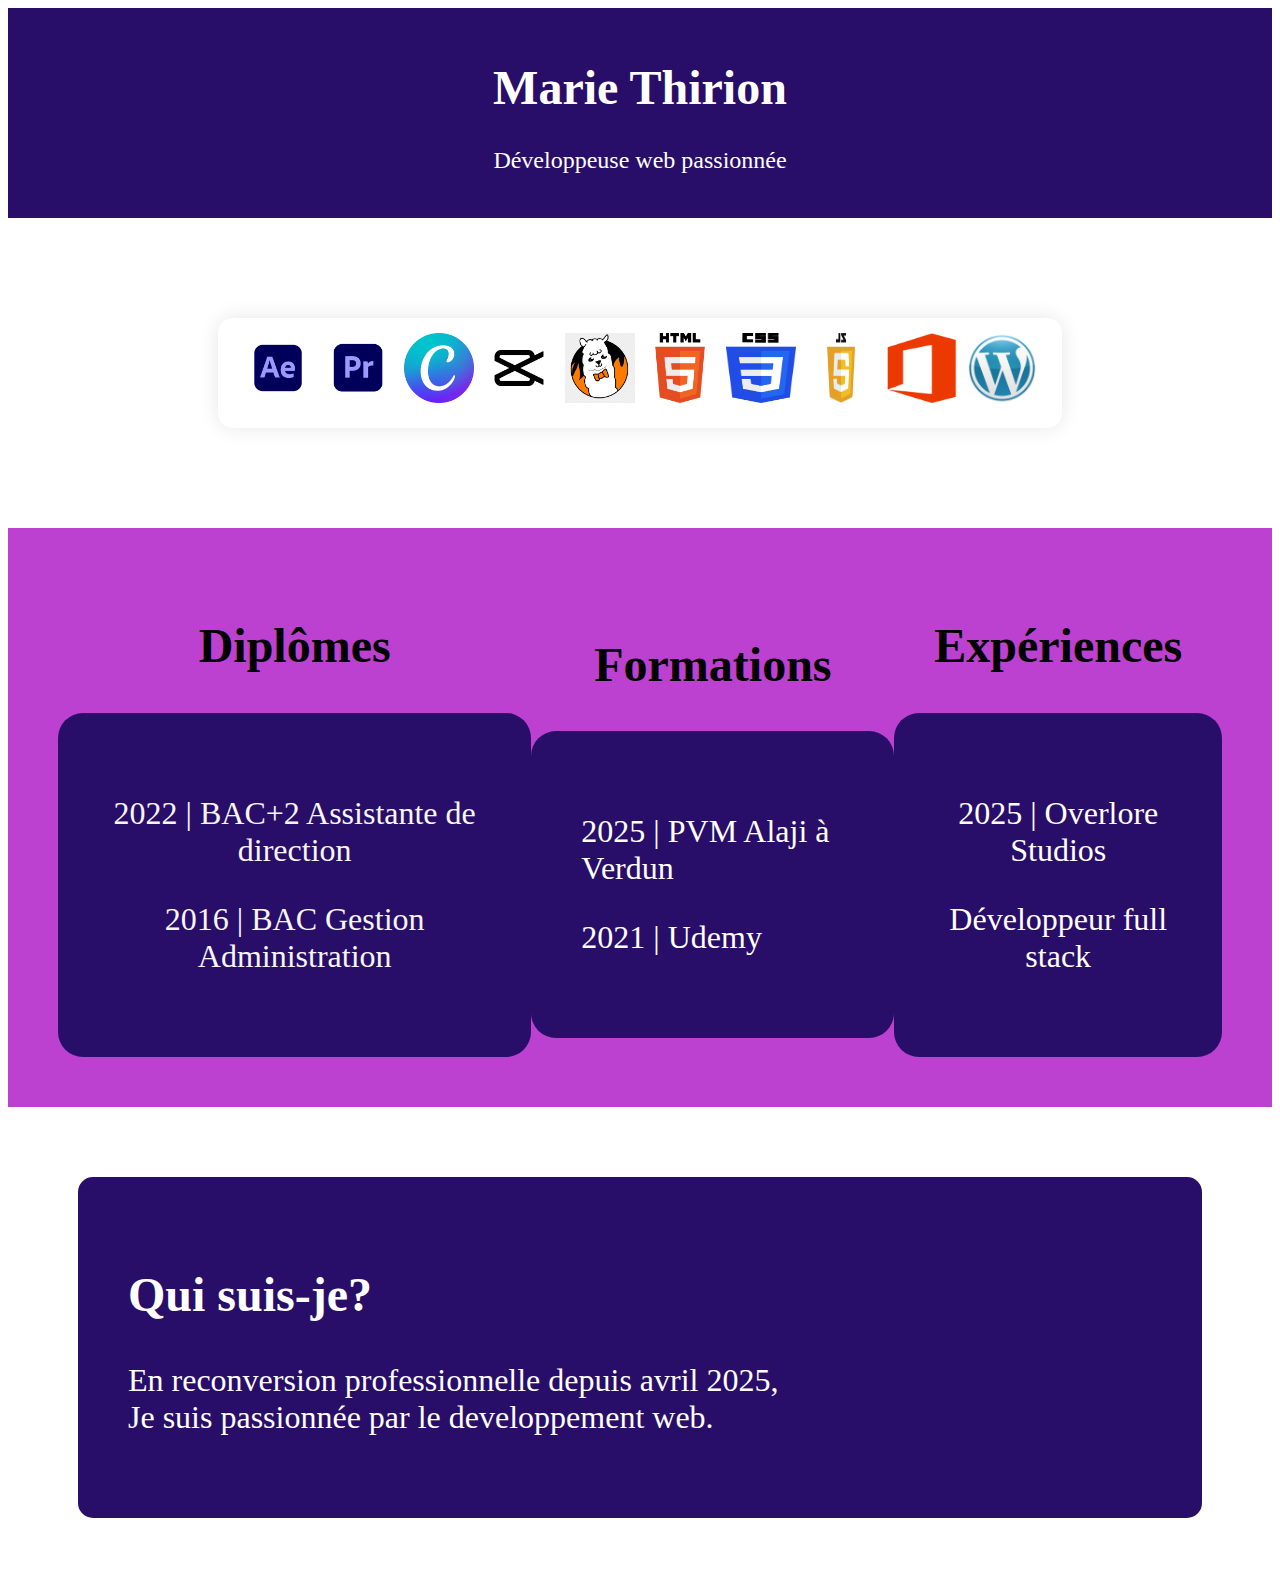
<file: CV en ligne/index.html>
<!DOCTYPE html>
<html lang="en">
<head>
    <meta charset="UTF-8">
    <meta name="viewport" content="width=device-width, initial-scale=1.0">
    <title>Document</title>
    <link rel="stylesheet" href="design.css">
</head>

    <body>

        <div class="container">

        <!-- PARTIE 1 EN-TETE -->
        <head>  
        <div class="header">
            <h1>Marie Thirion</h1>
            <p>Développeuse web passionnée</p>
        </div>
        </head>
        <!-- RESEAUX SOCIAUX -->

    <div class="box-reseaux">

        <div class="gobalSocial"> 
            <div class="reseaux-sociaux">
                <div class="Social1">
                    <img src="pictures/ae.png" alt="Ae logo">
                    <img src="pictures/prepro.png" alt="Ae logo">
                    <img src="pictures/canva.webp" alt="Canva logo">
                    <img src="pictures/capcut.png" alt="CapCut logo">
                    <img src="pictures/firealpaca.jpg" alt="FireAlpaca logo">
                    <img src="pictures/html.png" alt="HTML logo">
                    <img src="pictures/css.png" alt="CSS logo">
                    <img src="pictures/js.png" alt="Office logo">
                    <img src="pictures/officelogo.png" alt="Office logo">
                    <img src="pictures/WP.png" alt="Office logo">
                </div>  
            </div>
        </div>
        
    </div>
    <!-- CONTENU -->

    <div class="container-skills">

             <div class="diplomes1">                    
                <h2>Diplômes</h2>
                <diV class="diplomes-box">
                    <p>2022 | BAC+2 Assistante de direction</p>
                    <p>2016 | BAC Gestion Administration</p>
                </diV>
            </div>

            <div class="formations1">
                <h2>Formations</h2>
                <diV class="formations-box">
                    <p>2025 | PVM Alaji à Verdun</p>
                    <p>2021 | Udemy</p>
                </diV>
            </div>

            <div class="xp1">
                <h2>Expériences</h2>
                <diV class="xp">
                    <p>2025 | Overlore Studios</p>
                    <p>Développeur full stack</p>
                 </diV>
            </div>
     </div>
    
<!-- MON PROFIL -->

  <div class="box-profile">
    <div class="profile">
        <h2><strong>Qui suis-je?</strong></h2>
        <p>En reconversion professionnelle depuis avril 2025, 
        <br>
        Je suis passionnée par le developpement web.</p>
    </div>
</div>

 <!-- PIED DE PAGE -->

</body>

</html>
</file>
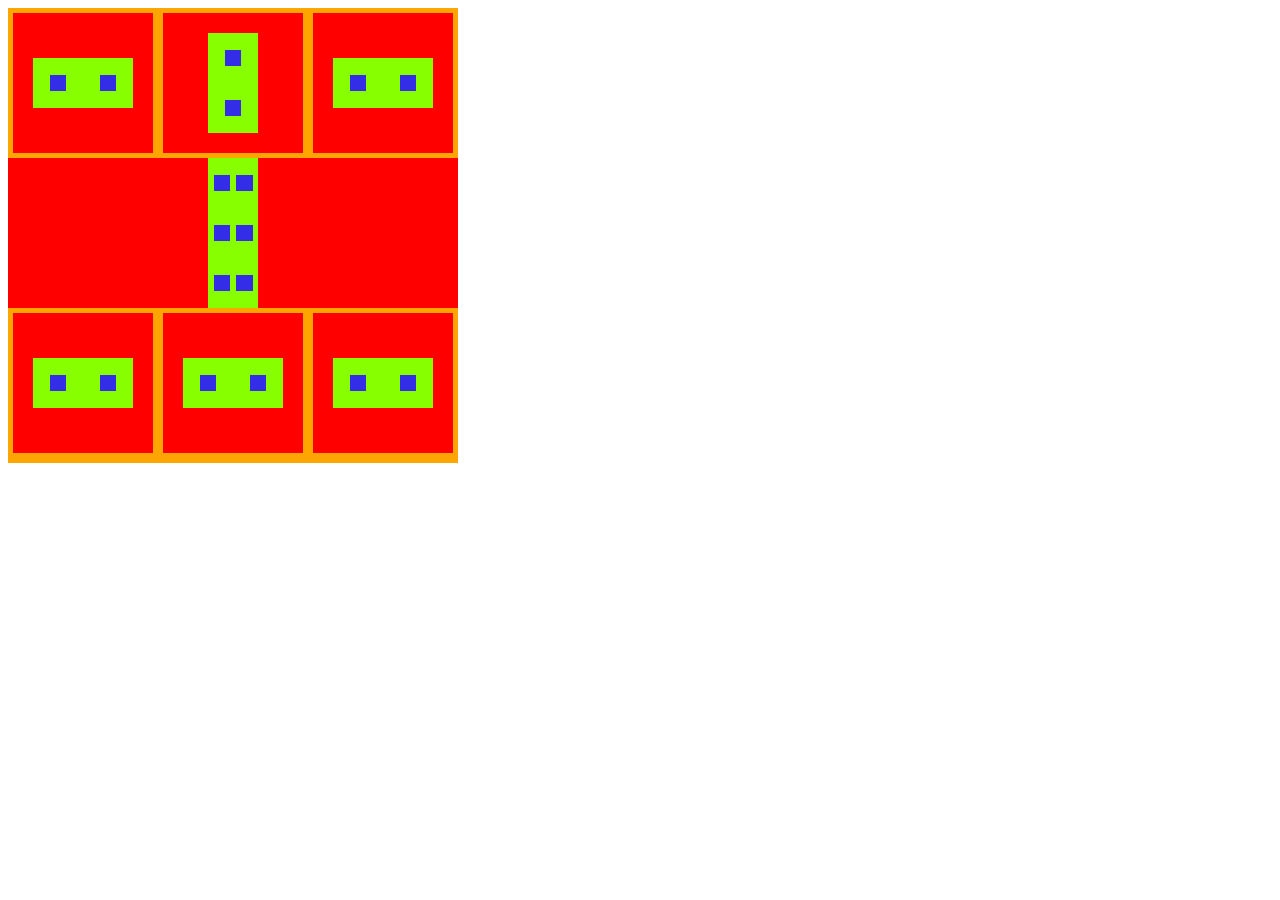
<file: ALAJI EXO/exercice.html>
<!DOCTYPE html>
<html lang="en">
<head>
    <meta charset="UTF-8">
    <meta name="viewport" content="width=device-width, initial-scale=1.0">
    <link rel="stylesheet" href="exercice.css">
    <title>Document</title>
</head>
<body>

    <!-- celui qui englobe tout -->
    <div class="megaCarreOrange"> 

            <!-- EN HAUT -->
            <div class="flex">
                
                <div class="carreRouge flex">
                    <div class="carreVert flex">
                    <div class="carreBleu"></div>
                    </div>

                    <div class="carreVert flex">
                        <div class="carreBleu">
                        </div>
                    </div>
                </div>

                <div class="carreRouge">
                    <div class="carreVert flex">
                        <div class="carreBleu">
                        </div>
                    </div>
                    
                    <div class="carreVert flex">
                        <div class="carreBleu">
                        </div>
                    </div>
                </div>
                
                <div class="carreRouge flex">
                    <div class="carreVert flex">
                        <div class="carreBleu">
                        </div>
                    </div>
                    
                    <div class="carreVert flex">
                        <div class="carreBleu"></div>
                    </div>
                </div>

            </div> 

            <!-- MILIEU --> 
            
    <div class="container">
             <div class="rouge">
                <div class="carreVert flex">
                    <div class="carreBleu"></div>
                     <div class="carreBleu"></div>
                </div>
            </div>                
                    <div class="rouge">
                <div class="carreVert flex">
                    <div class="carreBleu"></div>
                     <div class="carreBleu"></div>
                </div>
            </div>                
                    <div class="rouge">
                <div class="carreVert flex">
                    <div class="carreBleu"></div>
                     <div class="carreBleu"></div>
                </div>
            </div>                
    </div> 
            <!-- EN BAS -->

            <div class="flex">
                
                <div class="carreRouge flex">
                    <div class="carreVert flex">
                    <div class="carreBleu"></div>
                    </div>

                    <div class="carreVert flex">
                        <div class="carreBleu">
                        </div>
                    </div>
                </div>

                <div class="carreRouge flex">
                    <div class="carreVert flex">
                        <div class="carreBleu">
                        </div>
                    </div>
                    
                    <div class="carreVert flex">
                        <div class="carreBleu">
                        </div>
                    </div>
                </div>
                
                <div class="carreRouge flex">
                    <div class="carreVert flex">
                        <div class="carreBleu flex">
                        </div>
                    </div>
                    
                    <div class="carreVert flex">
                        <div class="carreBleu flex"></div>
                    </div>
                </div>

            </div> 

    </div>

</body>
</html>
</file>
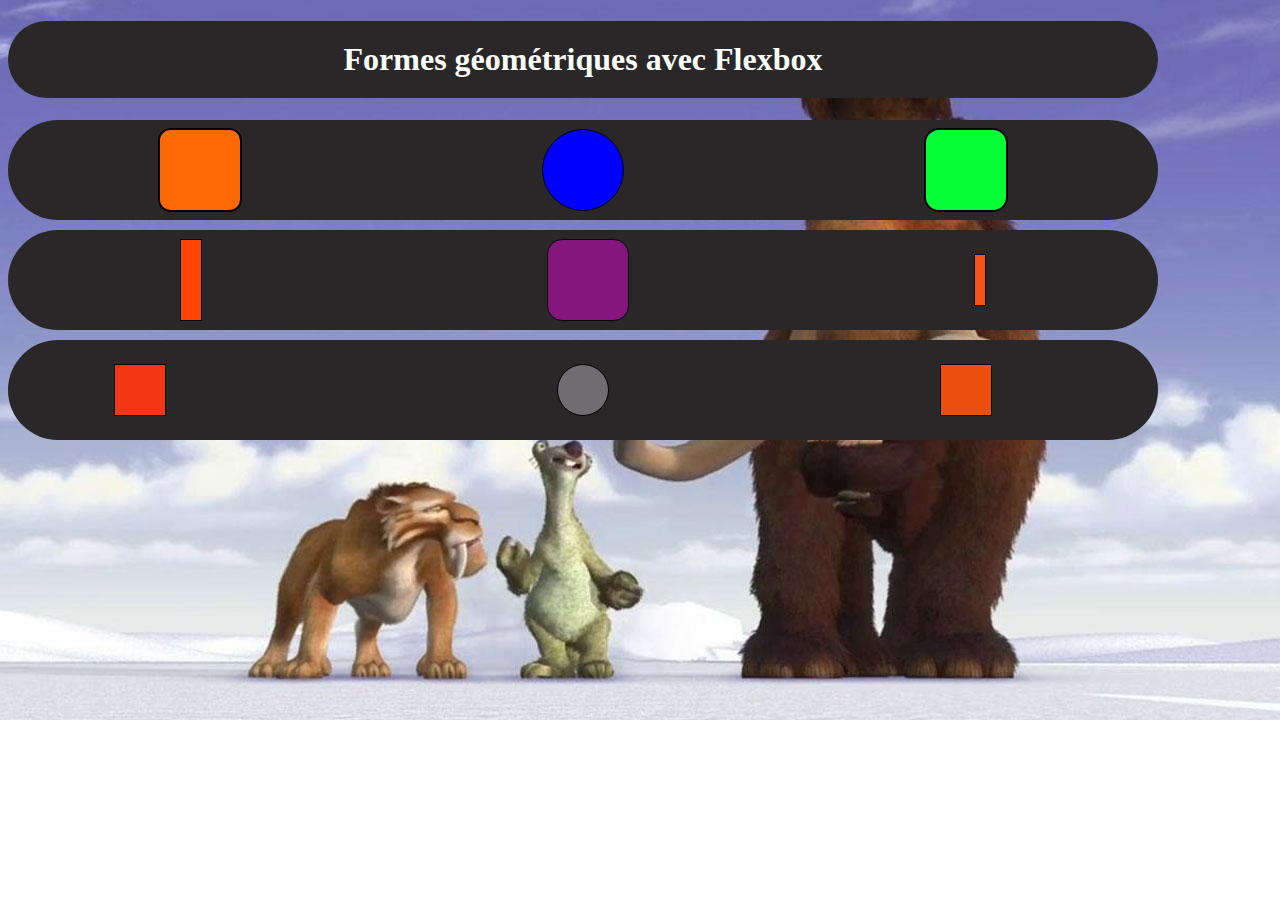
<file: Cours/forme.html>
<!DOCTYPE html>
<html lang="en">
<head>
    <meta charset="UTF-8">
    <meta name="viewport" content="width=device-width, initial-scale=1.0">
    <title>Document</title>
    <link rel="stylesheet" href="forme.css">

</head>
<body>

<div class="container">

    <div class="box">
        <h1>Formes géométriques avec Flexbox</h1>

        <!-- LIGNE 1  -->
                <div class="form spaceAround">
                    <div class="carreOrange"></div>     
                    <div class="cercleBleu"></div>
                    <div class="carreVert"></div>   
                </div>

        <!-- LIGNE 2 -->
                <div class="form spaceAround">
                    <div class="cercleJaune"></div>     
                    <div class="carreViolet"></div>
                    <div class="cercleOrange"></div>   
                </div>
 
        <!-- LIGNE 3 -->
            <div class="form spaceAround">
                <div class="cercleRouge"></div>     
                <div class="carreGris"></div>
                <div class="cerclePeche"></div>   
            </div>


            

    </div>
</div>
    
</body>
</html>
</file>
<file: CV en ligne/design.css>
.boxBody {
    width: 1920px;
    height: 720px;
}

/* PARTIE 1 EN-TETE */

.header {
    padding: 20px;  
    color: #ffffff;
    font-size: 24px;
    text-align: center;
    background-color: #280e68;
    background-repeat: no-repeat;
    background-size: cover;
}

/* reseaux */

.box-reseaux {
    font-size: 42px;
}

.logiciels {
     text-align: center;
}

/* RESEAUX SOCIAUX */

.box-reseaux {
    padding: 100px;
}

.gobalSocial {
    display: flex;
    justify-content: space-around;
  }

.reseaux-sociaux {
    gap: 15px;
    background-color: white;
    padding: 15px 25px;
    border-radius: 15px;
    box-shadow: 0 0 20px rgba(0, 0, 0, 0.1);
}

.reseaux-sociaux img {
    width: 70px;
    height: 70px;
  }
 
/* PARTIE 3 */

.container-skills {
    display: flex;
    justify-content: space-around;
    align-items: center;
    padding: 50px;
    background-color: #bd41d0;
    transition: background-color 0.6s ease;
  }
  
  .container-skills:hover {
    background-color: #9a4ce8;
    } 
  
  @keyframes slide-in {
    from {
      transform: translateX(-100%);
      opacity: 0;
    }
    to {
      transform: translateX(0);
      opacity: 1;
    }
  }

.diplomes1 {
     text-align: center;
     font-size: 32px;
     color: rgb(0, 0, 0);
}

.xp1 {
    text-align: center;
    font-size: 32px;
    color: rgb(0, 0, 0);
}

.formations1 {
    text-align: center;
    font-size: 32px;
    color: rgb(0, 0, 0);

}

.diplomes-box {
    background-color: #280e68;
    color: rgb(247, 246, 246);
    padding: 50px;
    border-radius: 25px;
}

.xp {
    background-color: #280e68;
    color: white;
    padding: 50px;
    border-radius: 25px;
}

.formations-box {
    background-color: #280e68;
    color: white;
    padding: 50px;
    border-radius: 25px;
    text-align: left;
}

button {
    background-color: #280e68;
    color: white;
    padding: 20px;
    border-radius: 25px;
}


/* profil */

.box-profile {
    background-color: #280e68;
    color: white;
    margin: 70px;
    border-radius: 15px;
    padding: 50px;
}

.profile  {
    font-size: 32px;
}

 /* PIED DE PAGE */

footer {
    padding: 30px;
    font-size: 32px;
    color: #280e68;
    text-align: center;
}
</file>
<file: ALAJI EXO/exercice.css>
.megaCarreOrange {
    height: 455px;
    width: 450px;
    background-color: orange;
}

.flex {
display: flex;
justify-content: center;
align-items: center;
}

.carreRouge {
    width: 100px;
    height: 100px;
    background-color: red;
    margin: 5px;
    padding: 20px;
    align-items: center;

}

.carreVert {
    width: 50px;
    height: 50px;
    background-color: rgb(136, 255, 0);
    margin: auto;
    align-items: center;
    justify-content: center;
}

.carreBleu {
    width: 16.5px;
    height: 16.5px;
    background-color: rgb(51, 45, 231);
    margin: 3px;

}

.rouge {
    background-color: red;
    width: auto; 
    height: auto;
}


 



/* 
align-items: center;
justify-content: center;
ctrl k u, ctrl k c 

*/
</file>
<file: Cours/forme.css>
body {
  background-image: url("pictures/bg.jpg"); 
  background-image: cover;
  background-repeat: no-repeat;
  justify-content: center;
}

h1 {
  color: white;
  text-align: center;
  background-color: rgb(41, 39, 39);
  padding: 20px;
  border-radius: 1500px;
  justify-content: center;

}
 
.spaceAround {
  justify-content: space-around;
}

.spaceBetween {
  justify-content: space-between;
}

.end {
  justify-content: center; 
    width: 1150px; 
}

.start {
  justify-content: flex-start;
}

.box {
  width: 1150px;
  height: 100px;
  justify-content: center;
  }
 
/*  LIGNE 1  */

/* CARRE ORANGE DE GAUCHE */

.carreOrange {
  width: 80px;
  height: 80px;
  background-color: rgb(255, 104, 4);
  border: 2px solid black;
  border-radius: 15%;
  transition: all 0.5s ease;
 }

 .carreOrange:hover{
 background-color: rgb(96, 39, 39);
  border-radius: 50%;
 }

 /* CARRE BLEU DU MILIEU LIGNE 1 */

 .cercleBleu {
  width: 80px;
  height: 80px;
  background-color: blue;
  border: 1px solid black;
  border-radius: 50%; 
  transition: all 0.5s ease;
}

.cercleBleu:hover {
  background-color: rgb(0, 255, 255);
  transform: scale(1.2);
}

/* CARRE VERT DE DROITE LIGNE 1 */

.carreVert {
  width: 80px;
  height: 80px;
  background-color: rgb(7, 255, 53);
  border: 2px solid black;
  border-radius: 15px;
  transition: all 0.5s ease;
 }

 .carreVert:hover {
  background-color: rgb(236, 236, 29);
  transform: scale(1.2);
 }

/* LIGNE 2 */

.form {
  display: flex;
  background-color: rgb(41, 39, 39);
  color: rgb(100, 77, 77);
  margin-top: 10px;
  width: 1150px;
  height: 100px;
  border-radius: 1500px;
  align-items: center;  
 }

 /* BARRE ORANGE GAUCHE LIGNE 2 */

.cercleJaune {
  width: 20px;
  height: 80px;
  background-color: rgba(255, 68, 0, 0.995);
  border: 1px solid black;
  border: 50%;
  animation: tourner 2s linear infinite; 
 }

 @keyframes tourner {
  from {
    transform: rotate(0deg);
  }
  to {
    transform: rotate(360deg);
  }
}

/*  CARRE VIOLET DU MILIEU LIGNE 2 */

.carreViolet {
  width: 80px;
  height: 80px;
  background-color: rgba(133, 22, 126, 0.995);
  border: 1px solid black;
  border-radius: 15px;
  animation: tourner 01s linear infinite; 
}

/* BARRE ORANGE DE DROITE SENS INVERSE LIGNE 2 */

.cercleOrange {
  width: 10px;
  height: 50px;
  background-color: rgba(249, 81, 25, 0.995);
  border: 1px solid black;
  animation: tourner 01s linear infinite; 
}

@keyframes tourner {
  from {
    transform: rotate(0deg);
  }
  to {
    transform: rotate(-360deg);
  }
}

 /* LIGNE 3 */

 /* CARRE ORANGE GAUCHE LIGNE 3  */

 .cercleRouge {
  width: 50px;
  height: 50px;
  background-color: rgba(245, 54, 20, 0.995);
  border: 1px solid black;
  animation: allerRetour 2s ease-in-out infinite alternate;
  transform: translateX(-60px);
}

@keyframes allerRetour {
  from {
    transform: translateX(-15px); 
  }
  to {
    transform: translateX(15px);  
  }
}
 
/* CERCLE GRIS DE HAUT EN BAS LIGNE 3 */

.carreGris {
  width: 50px;
  height: 50px;
  background-color: rgba(113, 108, 111, 0.995);
  border: 1px solid black;
  border-radius: 50%;
  animation: allerRetourY 2s ease-in-out infinite alternate;
}

@keyframes allerRetourY {
  from {
    transform: translateY(10px);   
  }
  to {
    transform: translateY(0);    
  }
}

/* CARRE ORANGE DROITE DE DROITE A GAUCHE */

.cerclePeche {
  width: 50px;
  height: 50px;
  background-color: rgba(237, 79, 11, 0.995);
  border: 1px solid black;
  animation: allerRetourX  1.5s ease-in-out infinite alternate;
}

@keyframes allerRetourX {
    from {
      transform: translateX(-10px);   
    }
    to {
      transform: translateX(10px);    
    }
  }
</file>
